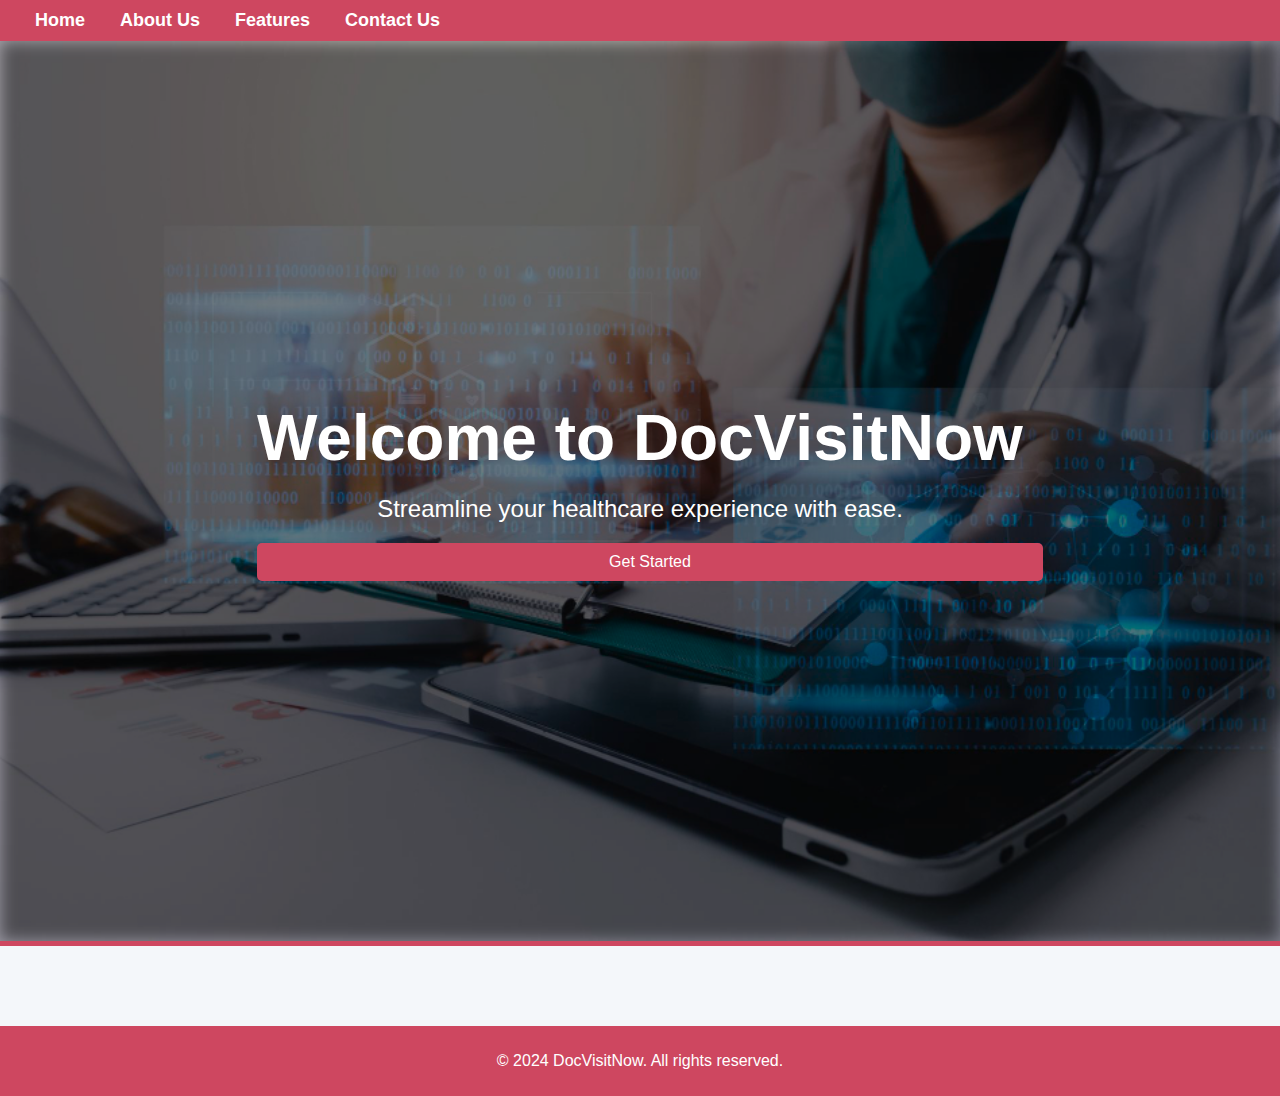
<file: HEALTH.1/index.html>
<!DOCTYPE html>
<html lang="en">
<head>
    <meta charset="UTF-8">
    <meta name="viewport" content="width=device-width, initial-scale=1.0">
    <title>DocVisitNow - Home</title>
    <link rel="stylesheet" href="styles.css">
</head>
<body>
    <header>
        <nav>
            <ul>
                <li><a href="index.html">Home</a></li>
                <li><a href="about.html">About Us</a></li>
                <li><a href="features.html">Features</a></li>
                <li><a href="contact.html">Contact Us</a></li>
            </ul>
        </nav>
    </header>
    <main>
        <section class="hero">
            <div class="hero-overlay"></div>
            <div class="hero-content">
                <h1>Welcome to DocVisitNow</h1>
                <p>Streamline your healthcare experience with ease.</p>
                <a href="login.html" class="btn">Get Started</a>
            </div>
        </section>
        <div class="divider"></div>
        <section class="info">
            <!-- Additional content goes here -->
        </section>
    </main>
    <footer>
        <p>&copy; 2024 DocVisitNow. All rights reserved.</p>
    </footer>
</body>
</html>
</file>
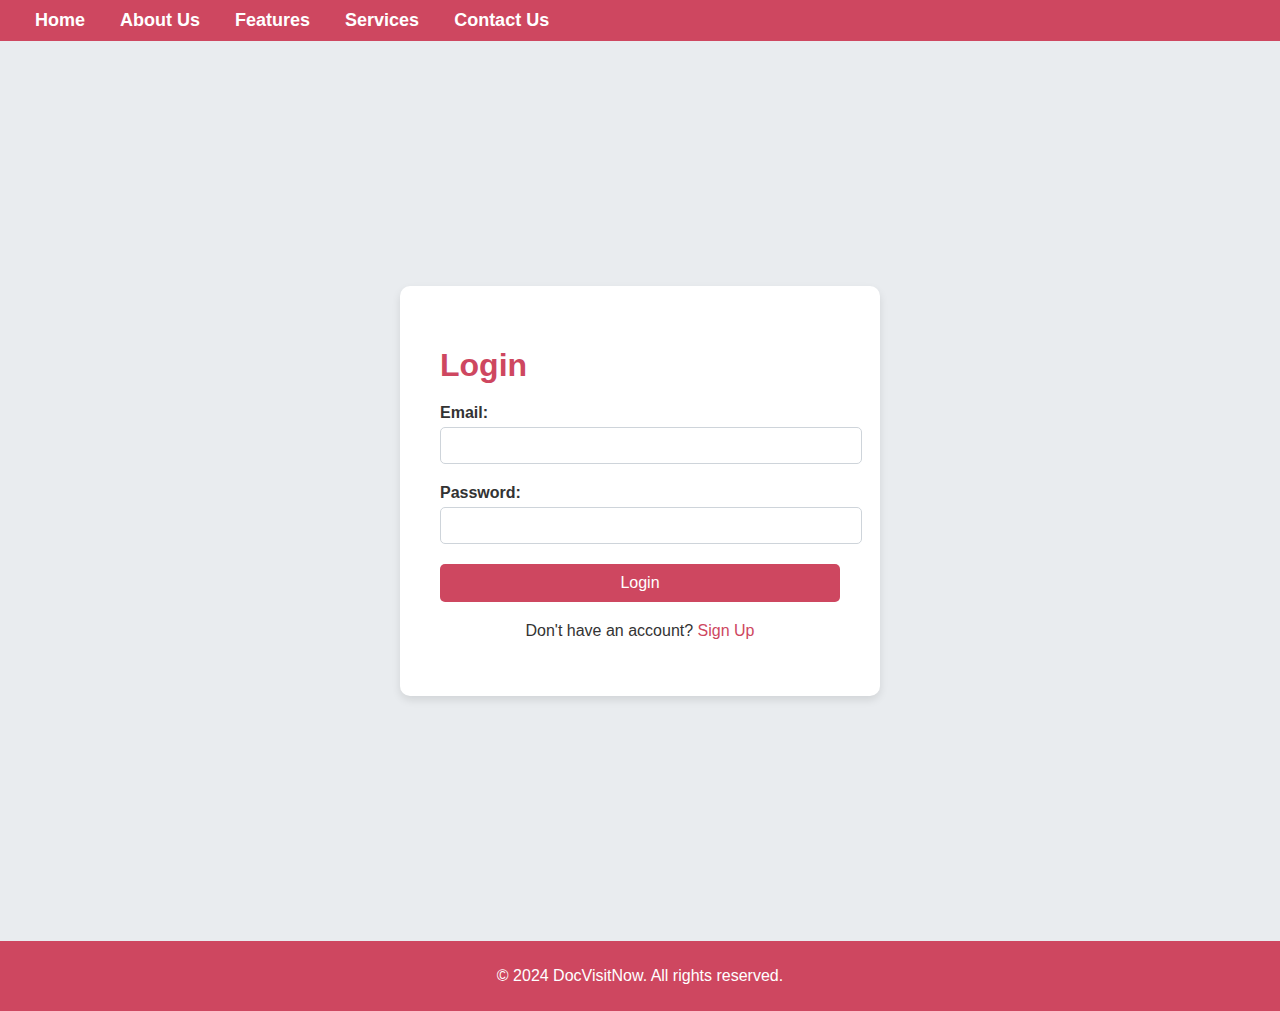
<file: HEALTH.1/login.html>
<!DOCTYPE html>
<html lang="en">
<head>
    <meta charset="UTF-8">
    <meta name="viewport" content="width=device-width, initial-scale=1.0">
    <title>DocVisitNow - Login</title>
    <link rel="stylesheet" href="styles.css">
</head>
<body>
    <header>
        <nav>
            <ul>
                <li><a href="index.html">Home</a></li>
                <li><a href="about.html">About Us</a></li>
                <li><a href="features.html">Features</a></li>
                <li><a href="services.html">Services</a></li>
                <li><a href="contact.html">Contact Us</a></li>
            </ul>
        </nav>
    </header>
    <main>
        <section class="login">
            <div class="login-form">
                <h1>Login</h1>
                <form action="dashboard.html" method="post">
                    <div class="form-group">
                        <label for="email">Email:</label>
                        <input type="email" id="email" name="email" required>
                    </div>
                    <div class="form-group">
                        <label for="password">Password:</label>
                        <input type="password" id="password" name="password" required>
                    </div>
                    <button type="submit" class="btn">Login</button>
                    <p class="signup-link">Don't have an account? <a href="signup.html">Sign Up</a></p>
                </form>
            </div>
        </section>
    </main>
    <footer>
        <p>&copy; 2024 DocVisitNow. All rights reserved.</p>
    </footer>
</body>
</html>
</file>
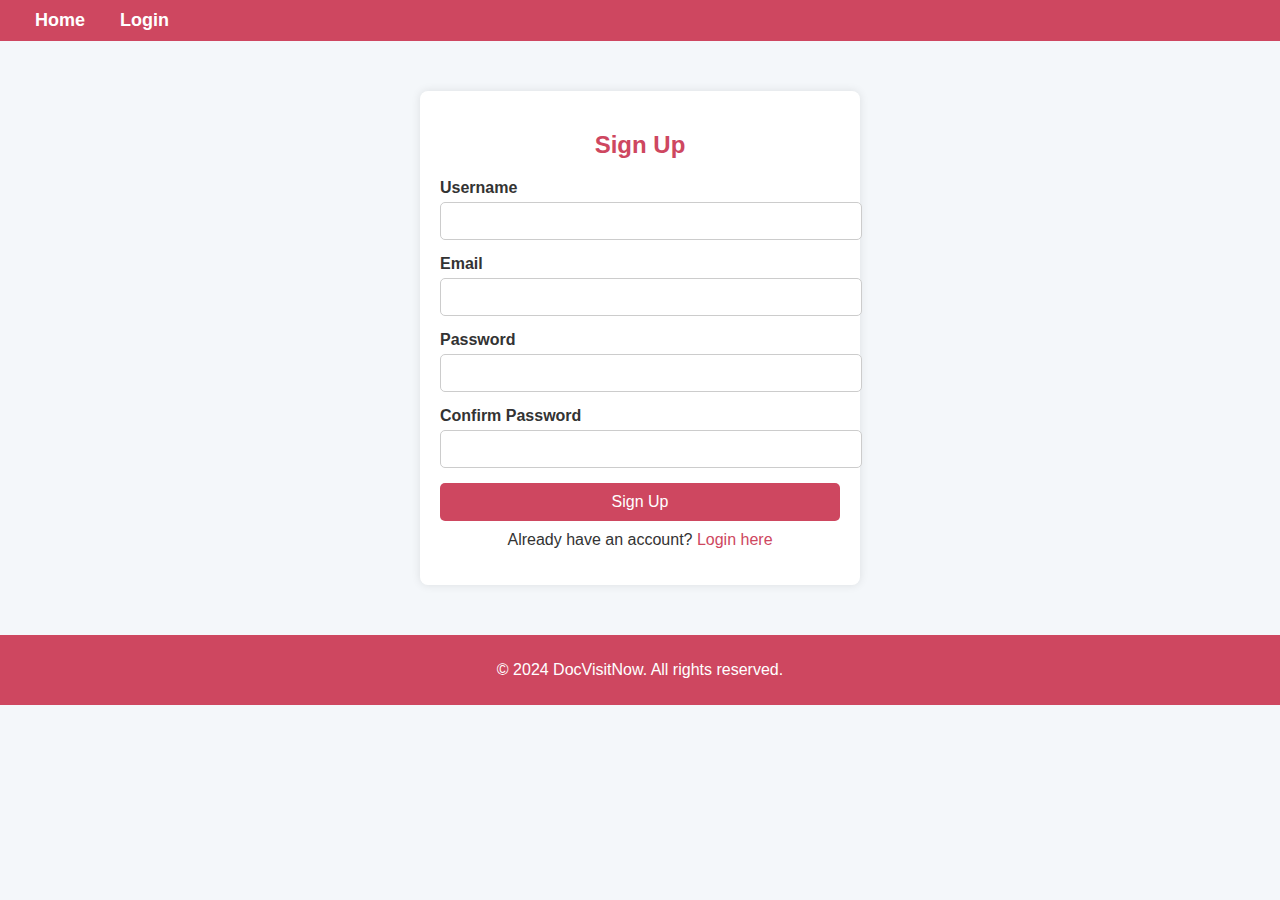
<file: HEALTH.1/signup.html>
<!DOCTYPE html>
<html lang="en">
<head>
    <meta charset="UTF-8">
    <meta http-equiv="X-UA-Compatible" content="IE=edge">
    <meta name="viewport" content="width=device-width, initial-scale=1.0">
    <title>Sign Up - DocVisitNow</title>
    <link rel="stylesheet" href="styles.css">
</head>
<body>
    <header>
        <nav>
            <ul>
                <li><a href="index.html">Home</a></li>
                <li><a href="login.html">Login</a></li>
            </ul>
        </nav>
    </header>
    <main>
        <section class="signup-container">
            <h2>Sign Up</h2>
            <form action="signup_process.php" method="POST" class="signup-form">
                <div class="form-group">
                    <label for="username">Username</label>
                    <input type="text" id="username" name="username" required>
                </div>
                <div class="form-group">
                    <label for="email">Email</label>
                    <input type="email" id="email" name="email" required>
                </div>
                <div class="form-group">
                    <label for="password">Password</label>
                    <input type="password" id="password" name="password" required>
                </div>
                <div class="form-group">
                    <label for="confirm-password">Confirm Password</label>
                    <input type="password" id="confirm-password" name="confirm_password" required>
                </div>
                <button type="submit" class="btn">Sign Up</button>
            </form>
            <p>Already have an account? <a href="login.html">Login here</a></p>
        </section>
    </main>
    <footer>
        <p>&copy; 2024 DocVisitNow. All rights reserved.</p>
    </footer>
</body>
</html>
</file>
<file: HEALTH.1/styles.css>
/* index page */
body {
    font-family: Arial, sans-serif;
    margin: 0;
    padding: 0;
    box-sizing: border-box;
}

header {
    background: #CE4760;
    color: white;
    padding: 10px;
}

nav ul {
    list-style: none;
    margin: 0;
    padding: 0;
    display: flex;
    justify-content: center;
}

nav ul li {
    margin: 0 15px;
}

nav ul li a {
    color: white;
    text-decoration: none;
    font-weight: bold;
    font-size: 18px;
}

.hero {
    position: relative;
    display: flex;
    justify-content: center;
    align-items: center;
    height: 100vh; /* Full height of the viewport */
    background: url('image.png') no-repeat center center;
    background-size: cover;
    overflow: hidden;
    animation: fadeIn 2s ease-out;
}

.hero-overlay {
    position: absolute;
    top: 0;
    left: 0;
    width: 100%;
    height: 100%;
    background: rgba(0, 0, 0, 0.5); /* Semi-transparent overlay */
    filter: blur(8px); /* Blur effect */
    z-index: 1;
}

.hero-content {
    position: relative;
    color: white;
    text-align: center;
    z-index: 2;
    max-width: 800px;
    margin: auto;
    animation: fadeInContent 2s ease-out 0.5s forwards;
}

.hero h1 {
    margin: 0;
    font-size: 4em;
}

.hero p {
    font-size: 1.5em;
    margin: 20px 0;
}

.btn {
    display: inline-block;
    padding: 15px 30px;
    background: #CE4760;
    color: white;
    text-decoration: none;
    border-radius: 25px;
    font-size: 1.2em;
    transition: background 0.3s ease;
}

.btn:hover {
    background: #e64a19;
}

.divider {
    height: 5px;
    background: #CE4760;
    margin: 0;
}

.info {
    padding: 40px 20px;
    text-align: center;
}

footer {
    background: #CE4760;
    color: white;
    text-align: center;
    padding: 10px;
}


/* login page */
.login {
    display: flex;
    justify-content: center;
    align-items: center;
    min-height: 100vh;
    background: #e9ecef;
}

.login-form {
    background: white;
    border-radius: 10px;
    box-shadow: 0 4px 8px rgba(0, 0, 0, 0.1);
    padding: 40px;
    width: 100%;
    max-width: 400px;
}

.login-form h1 {
    margin-bottom: 20px;
    font-size: 2em;
    color: #CE4760;
}

.form-group {
    margin-bottom: 20px;
}

.form-group label {
    display: block;
    margin-bottom: 5px;
    font-weight: bold;
}

.form-group input {
    width: 100%;
    padding: 10px;
    border: 1px solid #ced4da;
    border-radius: 5px;
}

.btn {
    display: block;
    width: 100%;
    padding: 15px;
    background: #CE4760;
    color: white;
    border: none;
    border-radius: 5px;
    font-size: 1.2em;
    cursor: pointer;
    transition: background 0.3s ease;
}

.btn:hover {
    background: #F6D0B1;
}

.signup-link {
    margin-top: 20px;
    text-align: center;
}

.signup-link a {
    color: #ce4760;
    text-decoration: none;
}

.signup-link a:hover {
    text-decoration: underline;
}

/* signup page */
/* General Styling */
body {
    font-family: Arial, sans-serif;
    margin: 0;
    padding: 0;
    background-color: #f4f7fa;
    color: #333;
}

header {
    background-color:#ce4760 ;
    padding: 10px 20px;
}

nav ul {
    list-style: none;
    display: flex;
    justify-content: flex-start;
}

nav ul li {
    margin-right: 20px;
}

nav a {
    color: #fff;
    text-decoration: none;
}

h2 {
    text-align: center;
    color: #ce4760;
    margin-bottom: 20px;
}

/* Signup Form Styling */
.signup-container {
    max-width: 400px;
    margin: 50px auto;
    padding: 20px;
    background-color: #ffffff;
    border-radius: 8px;
    box-shadow: 0 0 10px rgba(0, 0, 0, 0.1);
}

.signup-form .form-group {
    margin-bottom: 15px;
}

.signup-form label {
    display: block;
    margin-bottom: 5px;
    font-weight: bold;
}

.signup-form input {
    width: 100%;
    padding: 10px;
    border: 1px solid #ccc;
    border-radius: 5px;
    font-size: 14px;
    outline: none;
    transition: border-color 0.3s ease;
}

.signup-form input:focus {
    border-color: #ce4760;
}

.btn {
    width: 100%;
    padding: 10px;
    background-color: #ce4760;
    color: #fff;
    border: none;
    border-radius: 5px;
    cursor: pointer;
    font-size: 16px;
    transition: background-color 0.3s ease;
}

.btn:hover {
    background-color: #ce4760;
}

.signup-container p {
    text-align: center;
    margin-top: 10px;
}

.signup-container a {
    color: #ce4760;
    text-decoration: none;
}

.signup-container a:hover {
    text-decoration: underline;
}

/* Responsive Design */
@media (max-width: 480px) {
    .signup-container {
        margin: 20px;
        padding: 15px;
    }

    .btn {
        padding: 12px;
        font-size: 14px;
    }
}
</file>
